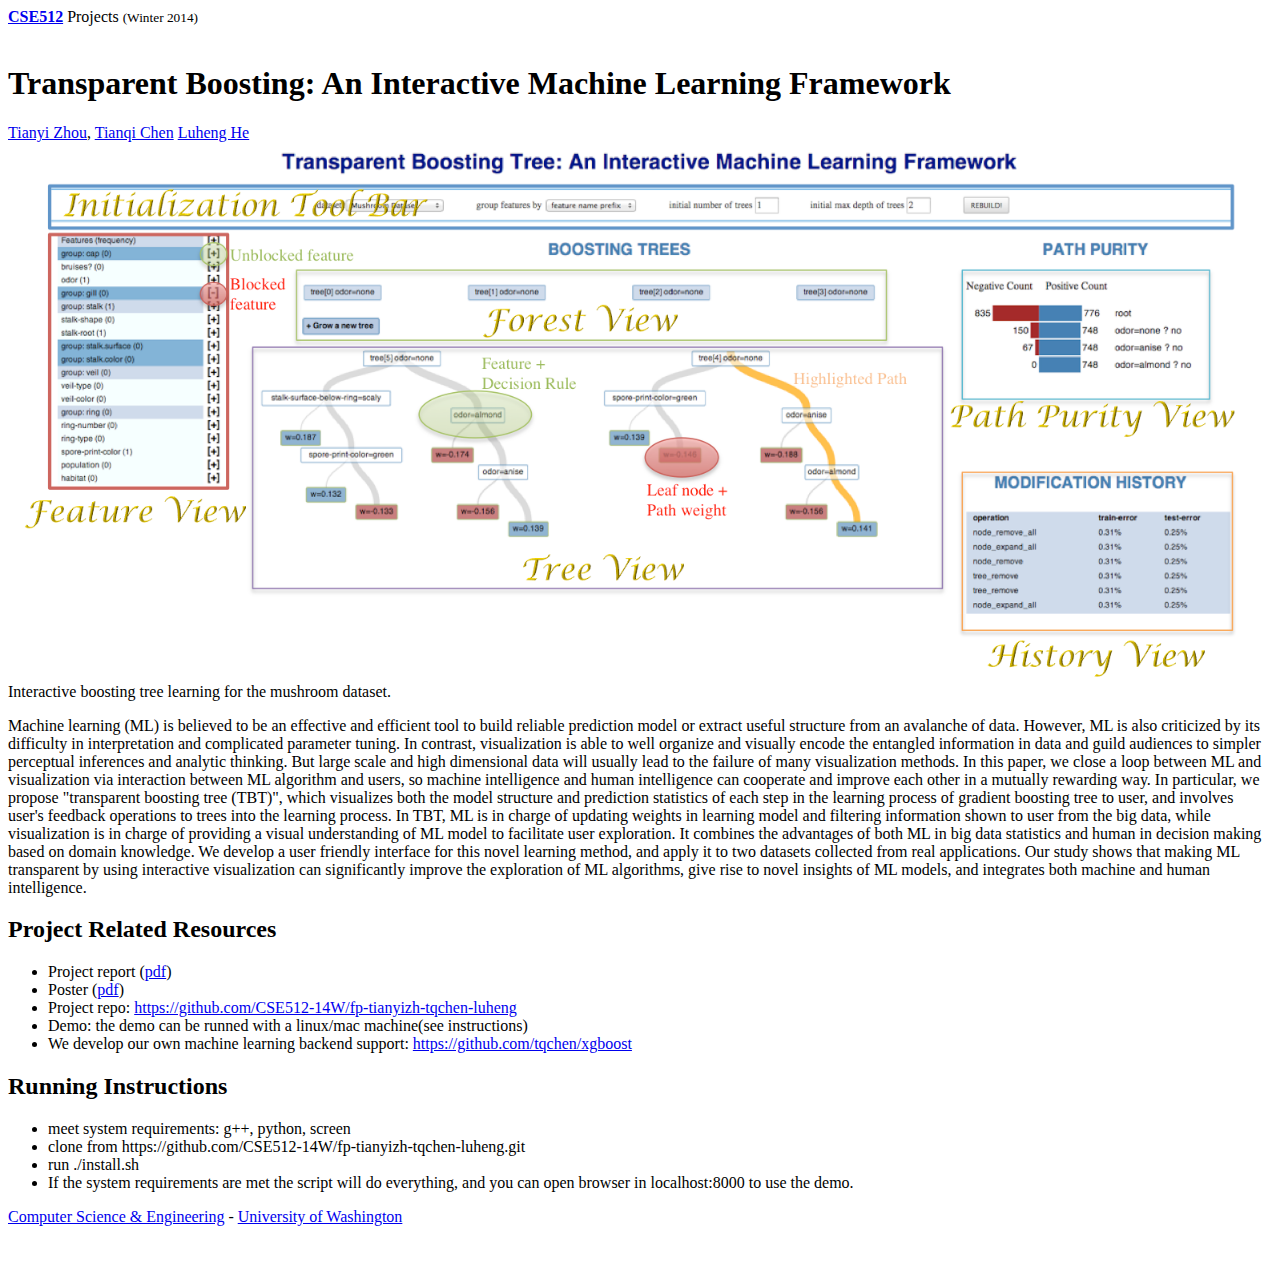
<file: index.html>
<!DOCTYPE html>
<html>
<meta charset="utf-8">
<head>
  <title>Transparent Boosting Tree Learning using Interactive Visualization</title>
  <link rel="stylesheet" type="text/css" href="http://courses.cs.washington.edu/courses/cse512/14wi/style.css"/>
</head> 

 
<body>
   <div class='content wider'>

    <div class='title'>
      <a href="http://courses.cs.washington.edu/courses/cse512/14wi/"><strong>CSE512</strong></a>
         Projects
         <small>(Winter 2014)</small>
    </div>
    <br/>

    <div class='pub' data-spy="scroll" data-target=".navbar">

      <h1 class="title">Transparent Boosting: An Interactive Machine Learning Framework</h1>
      <div class="authors">
        <a href="http://tianyizhou.wordpress.com">Tianyi Zhou</a>,
        <a href="http://http://homes.cs.washington.edu/~tqchen">Tianqi Chen</a>
        <a href="http://homes.cs.washington.edu/~luheng">Luheng He</a>
      </div>

      <div class="figure">
        <img src="summary.png" width="100%"/>
        <div class="caption">Interactive boosting tree learning for the mushroom dataset.</div>
      </div>

      <p>
        Machine learning (ML) is believed to be an effective and efficient tool to build reliable prediction model or extract useful structure from an avalanche of data. However, ML is also criticized by its difficulty in interpretation and complicated parameter tuning. In contrast, visualization is able to well organize and visually encode the entangled information in data and guild audiences to simpler perceptual inferences and analytic thinking. But large scale and high dimensional data will usually lead to the failure of many visualization methods. In this paper, we close a loop between ML and visualization via interaction between ML algorithm and users, so machine intelligence and human intelligence can cooperate and improve each other in a mutually rewarding way. In particular, we propose "transparent boosting tree (TBT)", which visualizes both the model structure and prediction statistics of each step in the learning process of gradient boosting tree to user, and involves user's feedback operations to trees into the learning process. In TBT, ML is in charge of updating weights in learning model and filtering information shown to user from the big data, while visualization is in charge of providing a visual understanding of ML model to facilitate user exploration. It combines the advantages of both ML in big data statistics and human in decision making based on domain knowledge. We develop a user friendly interface for this novel learning method, and apply it to two datasets collected from real applications. Our study shows that making ML transparent by using interactive visualization can significantly improve the exploration of ML algorithms, give rise to novel insights of ML models, and integrates both machine and human intelligence.
      </p>
      
     
  <h2>Project Related Resources</h2>    
  <ul>
    <li> Project report (<a href="https://github.com/CSE512-14W/fp-tianyizh-tqchen-luheng/raw/master/final/paper-tianyizh-tqchen-luheng.pdf">pdf</a>)
    <li> Poster (<a href="https://github.com/CSE512-14W/fp-tianyizh-tqchen-luheng/raw/master/final/poster-tianyizh-tqchen-luheng.pdf">pdf</a>)
    <li> Project repo: <a href ="https://github.com/CSE512-14W/fp-tianyizh-tqchen-luheng"> https://github.com/CSE512-14W/fp-tianyizh-tqchen-luheng</a>
    <li> Demo: the demo can be runned with a linux/mac machine(see instructions)
    <li> We develop our own machine learning backend support: <a href ="https://github.com/tqchen/xgboost"> https://github.com/tqchen/xgboost</a>
  </ul>
  
    <h2>Running Instructions</h2>
    <ul>
      <li> meet system requirements: g++, python, screen
      <li> clone from https://github.com/CSE512-14W/fp-tianyizh-tqchen-luheng.git
      <li> run ./install.sh
      <li> If the system requirements are met the script will do everything, and you can open browser in localhost:8000 to use the demo.
    </ul>
    <!-- put images here ... -->
   

      <div class='footer'>
        <a href='http://cs.washington.edu'>Computer Science &amp; Engineering</a> -
        <a href='http://www.washington.edu'>University of Washington</a>
      </div>
    </div>
    <br/>
    <br/>

  </div>
   
</body>
</html>
</file>
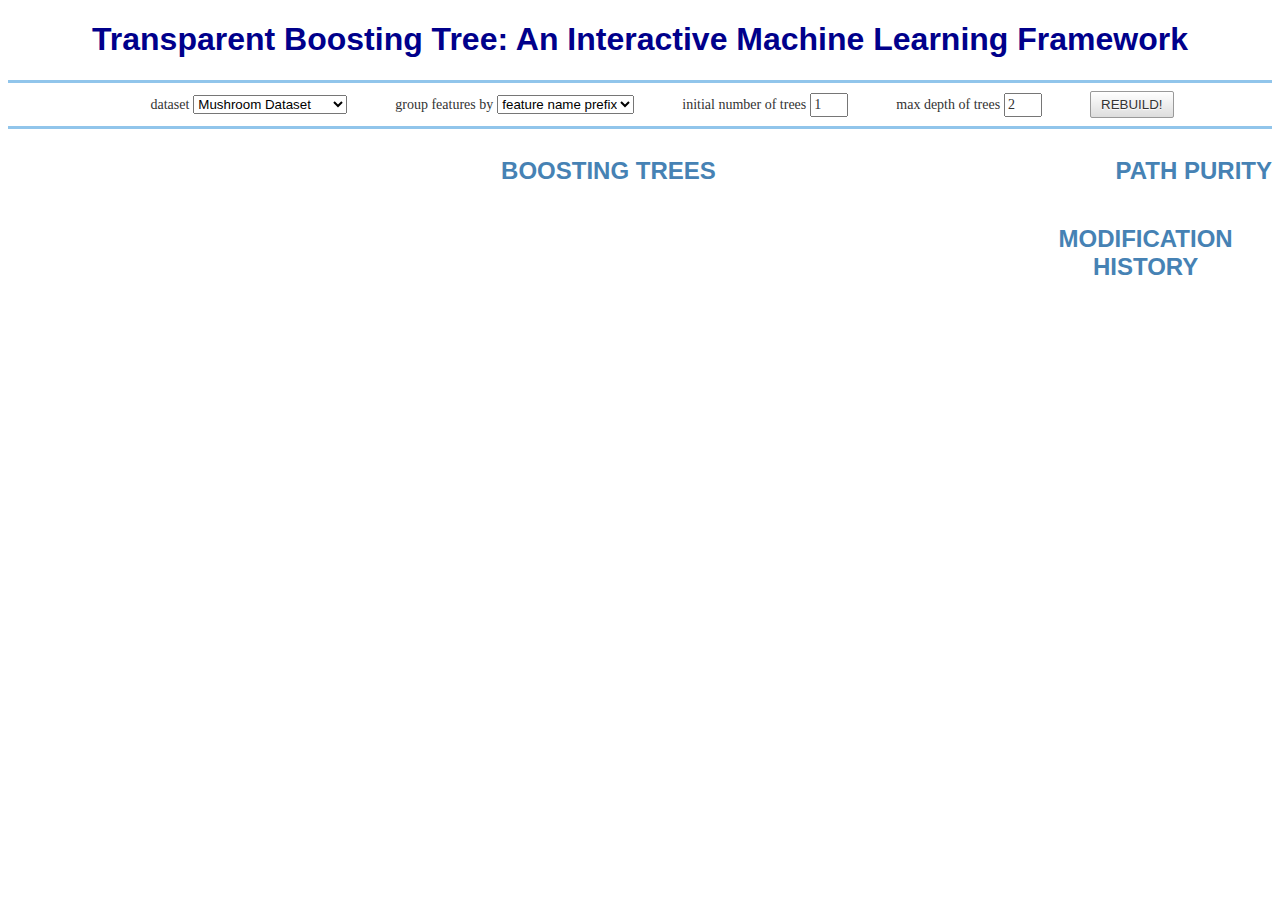
<file: public/index.html>
<!DOCTYPE html>
<html>
<meta charset="utf-8">
<head>
  <title>Transparent Boosting Tree Learning using Interactive Visualization</title>
  
  <link rel="stylesheet" href="style.css">
</head> 

 
<body onload="change_dataset();" onunload="garbage_collection();">
   
    <h1>Transparent Boosting Tree: An Interactive Machine Learning Framework</h1>
    
    <hr style="background:#91C5EB; border:0; height:3px" />
    <div id="toolbar" align="center">
	    &nbsp; &nbsp; &nbsp; &nbsp; &nbsp;&nbsp;
	    <label for="dataelect">dataset</label>
	    <select id="dataselect" onchange="change_dataset();">
	        <option value="mushroom">Mushroom Dataset</option>
	        <option value="fusion">Fusion Health Dataset</option>
	    </select>
	     &nbsp; &nbsp; &nbsp; &nbsp; &nbsp;&nbsp;
	     <label for="fgselect">group features by</label>
	     <select id="fgselect" onchange="ftable.init(main_features);">
          <option value="prefix">feature name prefix</option>
          <option value="id">id</option>
          <option value="none">none</option>
      </select>
      &nbsp; &nbsp; &nbsp; &nbsp; &nbsp;&nbsp;
      <label for="numtreeinput">initial number of trees</label>
	    <input class="parainput" id="numtreeinput" type="number" step="1" value="1" min="1" max="200" onchange="change_parameters();"/>
	    &nbsp; &nbsp; &nbsp; &nbsp; &nbsp;&nbsp;
	   <label for="maxdepthinput">max depth of trees</label>
	    <input class="parainput" id="maxdepthinput" type="number" step="1" value="2" min="1" max="10" onchange="change_parameters();"/>
	    &nbsp; &nbsp; &nbsp; &nbsp; &nbsp;&nbsp;
	    <button type="button" class="google button" id="rebuild" onclick="change_dataset();">REBUILD!</button>
    </div>
    <hr style="background:#91C5EB; border:0; height:3px" />
    
    <div id="featureview">
      <div id="featuretable"> </div>
    </div>

    <div id="modelview">
      <div id="modeltreegraph">
          <h2> BOOSTING TREES </h2>
      </div>
    </div>
    
    <div id="interactionview" >
       <div id="modelpathgraph">
          <h2> PATH PURITY </h2>
       </div>
       <div id="historygraph">
          <h2> MODIFICATION HISTORY </h2>
        </div>
    </div>
    
    
  <script src="http://code.jquery.com/jquery-1.7.2.js"></script>
  <script src="http://d3js.org/d3.v3.min.js"></script>   
  <script src="tree.path.js"></script>
  <script src="boosting_tree.js"></script>
  <script src="op_history.js"></script>
  <script src="op_tooltips.js"></script>
  <script src="feature_table.js"></script>
  <script src="main.js"></script>
   
</body>
</html>
</file>
<file: public/style.css>
/* page layout configuration */

#featureview {
  float: left;
  width: 15%;
  height: 100%;
  margin-left: 50;
  overflow-y: auto;
}

#modelview {
	float: left;
	width: 65%;
	height: auto;
}

#interactionview {
  float: right;
  width: 20%;
  height: auto;
}

#modelpathgraph {
	float: right;
	width: auto;
	height: auto;
}

#historygraph {
	float: right;
	width: auto;
	height: 300px;
  text-align: left;
  overflow-x: hidden;
  overflow-y: auto;
}

#featuretable {
	height: 600px;
	overflow: auto;
}

/* tree path style */
.pathgraph.bar.right {
    fill: steelblue;
}

.pathgraph.bar.left {
    fill: brown;
}

.pathgraph.text.text {
    font: 14px Helvetica;
    fill: black;
}

.axis line {
    fill: none;
    stroke: #000;
}

.container {
  float: left;
}

.node rect {
  cursor: pointer;
  fill: #fff;
  stroke-width: 1.5px;
}

.node text {
  font: 12px Helvetica;
  pointer-events: None;
}

.link {
  fill: none;
  stroke: #ccc;
  opacity: 0.7;
}

.link.active {
  fill: none;
  stroke: orange;
  opacity: 0.7;
}

/* tooltip style */

.tooltip rect {
	cursor: pointer;
	fill: lightsteelblue;
	stroke-width: 1.5px;
	stroke: steelblue;
	opacity: 0.9;
} 

.tooltip rect.active {
	fill: azure;
  stroke-width: 2.5px;
  stroke: yellow;
  opacity: 0.9;
}

.tooltip text {
  font: 12px Helvetica;
  font-weight: bold;
  fill: black;
  pointer-events: None;
}

.tooltip2 rect {
  cursor: pointer;
  fill: lightsteelblue;
  stroke-width: 1.5px;
  stroke: steelblue;
  opacity: 0.9;
} 

.tooltip2 rect.active {
  fill: azure;
  stroke-width: 2.5px;
  stroke: yellow;
  opacity: 0.9;
}

.tooltip2 text {
  font: 12px Helvetica;
  font-weight: bold;
  fill: black;
  pointer-events: None;
}

/* history style */

.history rect {
  cursor: pointer;
  fill: lightsteelblue;
  stroke-width: 0px;
  stroke: steelblue;
  opacity: 0.6;
}

.history rect.active {
  fill: lightsteelblue;
  stroke-width: 3px;
  stroke: yellow;
  opacity: 0.3;
}

.history text {
  font: 12px Helvetica;
  font-weight: normal;
  fill: black;
  pointer-events: None;
}

.history text.active {
	cursor: pointer;
  font: 14px Helvetica;
  font-weight: bold;
  fill: black;
  background: lightsteelblue;
}

/* hierarchical feature table style */
.featnode rect {
  cursor: pointer;
  fill: #fff;
}

.featnode rect.active {
  stroke-width: 3px;
  stroke: yellow;
  opacity: 0.3;
}


.featnode text {
  font: 12px Helvetica;
  pointer-events: None;
}

/* pretty html layout! */

h1 {
	font-family: helvetica;
	color: darkblue;
	text-align: center;
}

h2 {
  font-family: helvetica;
  color: steelblue;
  text-align: center;
}

.google.button {
  padding: 6px 10px;
  -webkit-border-radius: 2px 2px;
  border: solid 1px rgb(153, 153, 153);
  background: -webkit-gradient(linear, 0% 0%, 0% 100%, from(rgb(255, 255, 255)), to(rgb(221, 221, 221)));
  color: #333;
  text-decoration: none;
  cursor: pointer;
  display: inline-block;
  text-align: center;
  text-shadow: 0px 1px 1px rgba(255,255,255,1);
  line-height: 1;
}

.parainput {
	width: 30px;
	height: 18px;
	font: 14px helvetica normal;
	color: #333;
}

label {
	font: 14px helvetica normal;
	color: #333;
}
</file>
